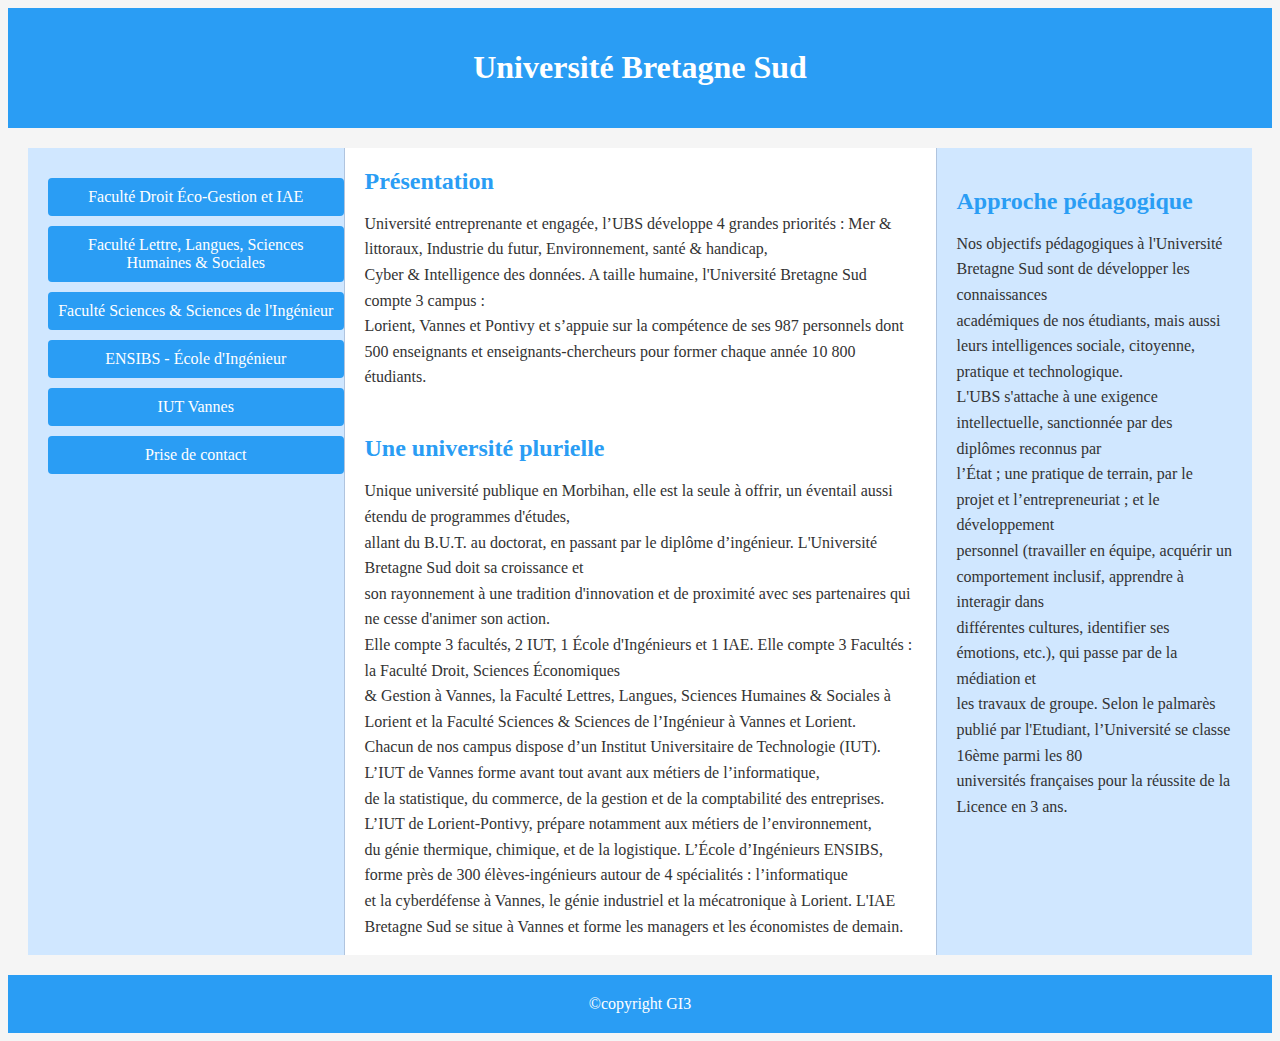
<file: index.html>
<!--page média-->
<!DOCTYPE html>
<html lang="fr">
<head>
    <!-- adapter la page aux écrans de différentes tailles-->
    <meta name="viewport" content="width=device-width, initial-scale=1.0">
    <title>Accueil</title>
    <!--insérer la Favicon-->
    <link rel="shortcut icon" href="ENSIBS.png" type="image/x-icon">
    <link rel="stylesheet" href="">
    <style>
        body {
            font-family: 'Verdana';
            color: #333333;
            background-color: whitesmoke;
            height: 100%;
            display: flex;
            flex-direction: column;
        }
        .header, .footer {
            background-color: #2a9df4;
            text-align: center;
            padding: 20px;
            color: white;
        }
        .container {
            display: flex;
            flex: 2;
            margin: 20px;
            border-radius: 8px;
            background-color: white;
        }
        .menu, .main, .right{
            padding: 20px;
        }
        .menu{
            width: 25%;
            background-color: #d0e7ff;
            border-right: 1px solid #b0c4de;
        }
        .menu a{
            background-color: #2a9df4;
            padding: 10px;
            margin-top: 10px;
            display: block;
            width: 100%;
            color: white;
            text-decoration: none;
            border-radius: 4px;
            text-align: center;
        }
        .main a:hover{
            background-color: #1c7dcf;
        }
        .main{
            width: 50%;
            padding: 0 20px;
        }
        .right{
            width: 25%;
            background-color: #d0e7ff;
            border-left: 1px solid #b0c4de;
        }
        h2{
            color: #2a9df4;
            margin-bottom: 10px;
        }
        p{
            line-height: 1.6;/*hauteur entre h2 et p*/
        }
    @media (max-width: 600px){
            .container{
                flex-direction: column;
            }
            .menu, .main, .right{
                width: 100%;
                padding: 15px 0;
                border-radius: 0;
            }
            .menu{
                border-right: none;
                border-bottom: 1px solid #b0c4de;
            }
            .right{
                border-right: none;
                border-top: 1px solid #b0c4de;
            }
        }
    </style>
</head>
<body>
   <div class="header">
    <h1>Université Bretagne Sud</h1>
   </div>
   <div class="container">
        <div class="menu">
            
            <a href="https://www-facultedseg.univ-ubs.fr/fr/index.html">Faculté Droit Éco-Gestion et IAE</a>
            <a href="https://www-facultellshs.univ-ubs.fr/fr/index.html">Faculté Lettre, Langues, Sciences Humaines & Sociales</a>
            <a href="https://www-facultesciences.univ-ubs.fr/fr/index.html">Faculté Sciences & Sciences de l'Ingénieur</a>
            <a href="ensibs.html">ENSIBS - École d'Ingénieur</a>
            <a href="https://www.iutvannes.fr/">IUT Vannes</a>
            <a href="formulaire.html">Prise de contact</a>
        </div>
        <div class="main">
            <h2>Présentation</h2>
            <p>Université entreprenante et engagée, l’UBS développe 4 grandes priorités : Mer & littoraux, Industrie du futur, Environnement, santé & handicap, <br>
                Cyber & 
                Intelligence des données. A taille humaine, l'Université Bretagne Sud compte 3 campus : <br>Lorient, Vannes et Pontivy et 
                s’appuie sur la compétence de ses 987 personnels dont 500 enseignants et enseignants-chercheurs pour former chaque année 10 800 étudiants.
                <br>
                <br></p>
            <h2>Une université plurielle</h2>
                <p>Unique université publique en Morbihan, elle est la seule à offrir, un éventail aussi étendu de programmes d'études, <br>allant du B.U.T. au doctorat, en passant par le diplôme d’ingénieur.
                L'Université Bretagne Sud doit sa croissance et <br>son rayonnement à une tradition d'innovation et de proximité avec ses partenaires qui ne cesse d'animer son action.
                <br>Elle compte 3 facultés, 2 IUT, 1 École d'Ingénieurs et 1 IAE.
                Elle compte 3 Facultés : la Faculté Droit, Sciences Économiques <br>& Gestion à Vannes, la Faculté Lettres, Langues, Sciences Humaines & Sociales à Lorient et la Faculté Sciences & Sciences de l’Ingénieur à Vannes et Lorient. 
                <br>Chacun de nos campus dispose d’un Institut Universitaire de Technologie (IUT). 
                L’IUT de Vannes forme avant tout avant aux métiers de l’informatique, <br>de la statistique, du commerce, de la gestion et de la comptabilité des entreprises. L’IUT de Lorient-Pontivy, prépare notamment aux métiers de l’environnement, 
                <br>du génie thermique, chimique, et de la logistique.
                L’École d’Ingénieurs ENSIBS, forme près de 300 élèves-ingénieurs autour de 4 spécialités : l’informatique <br>et la cyberdéfense à Vannes, le génie industriel et la mécatronique à Lorient.
                L'IAE Bretagne Sud se situe à Vannes et forme les managers et les économistes de demain.
            </p>
        </div>
        <div class="right">
            <h2>Approche pédagogique</h2>
            <p>Nos objectifs pédagogiques à l'Université Bretagne Sud  sont de développer les connaissances <br>académiques de nos étudiants,
                 mais aussi leurs intelligences sociale, citoyenne, pratique et technologique.
                <br>L'UBS s'attache à une exigence intellectuelle, sanctionnée par des diplômes reconnus par<br> l’État ;
                 une pratique de terrain, par le projet et l’entrepreneuriat ; et le développement <br>personnel (travailler en équipe, acquérir un comportement inclusif, 
                 apprendre à interagir dans <br>différentes cultures, identifier ses émotions, etc.), qui passe par de la médiation et <br>les travaux de groupe. Selon le palmarès publié par l'Etudiant, 
                 l’Université se classe 16ème parmi les 80 <br>universités françaises pour la réussite de la Licence en 3 ans.</p>
        </div>
    </div>
    <div class="footer">
        &copy;copyright GI3
    </div>
</body>
</html>
</file>
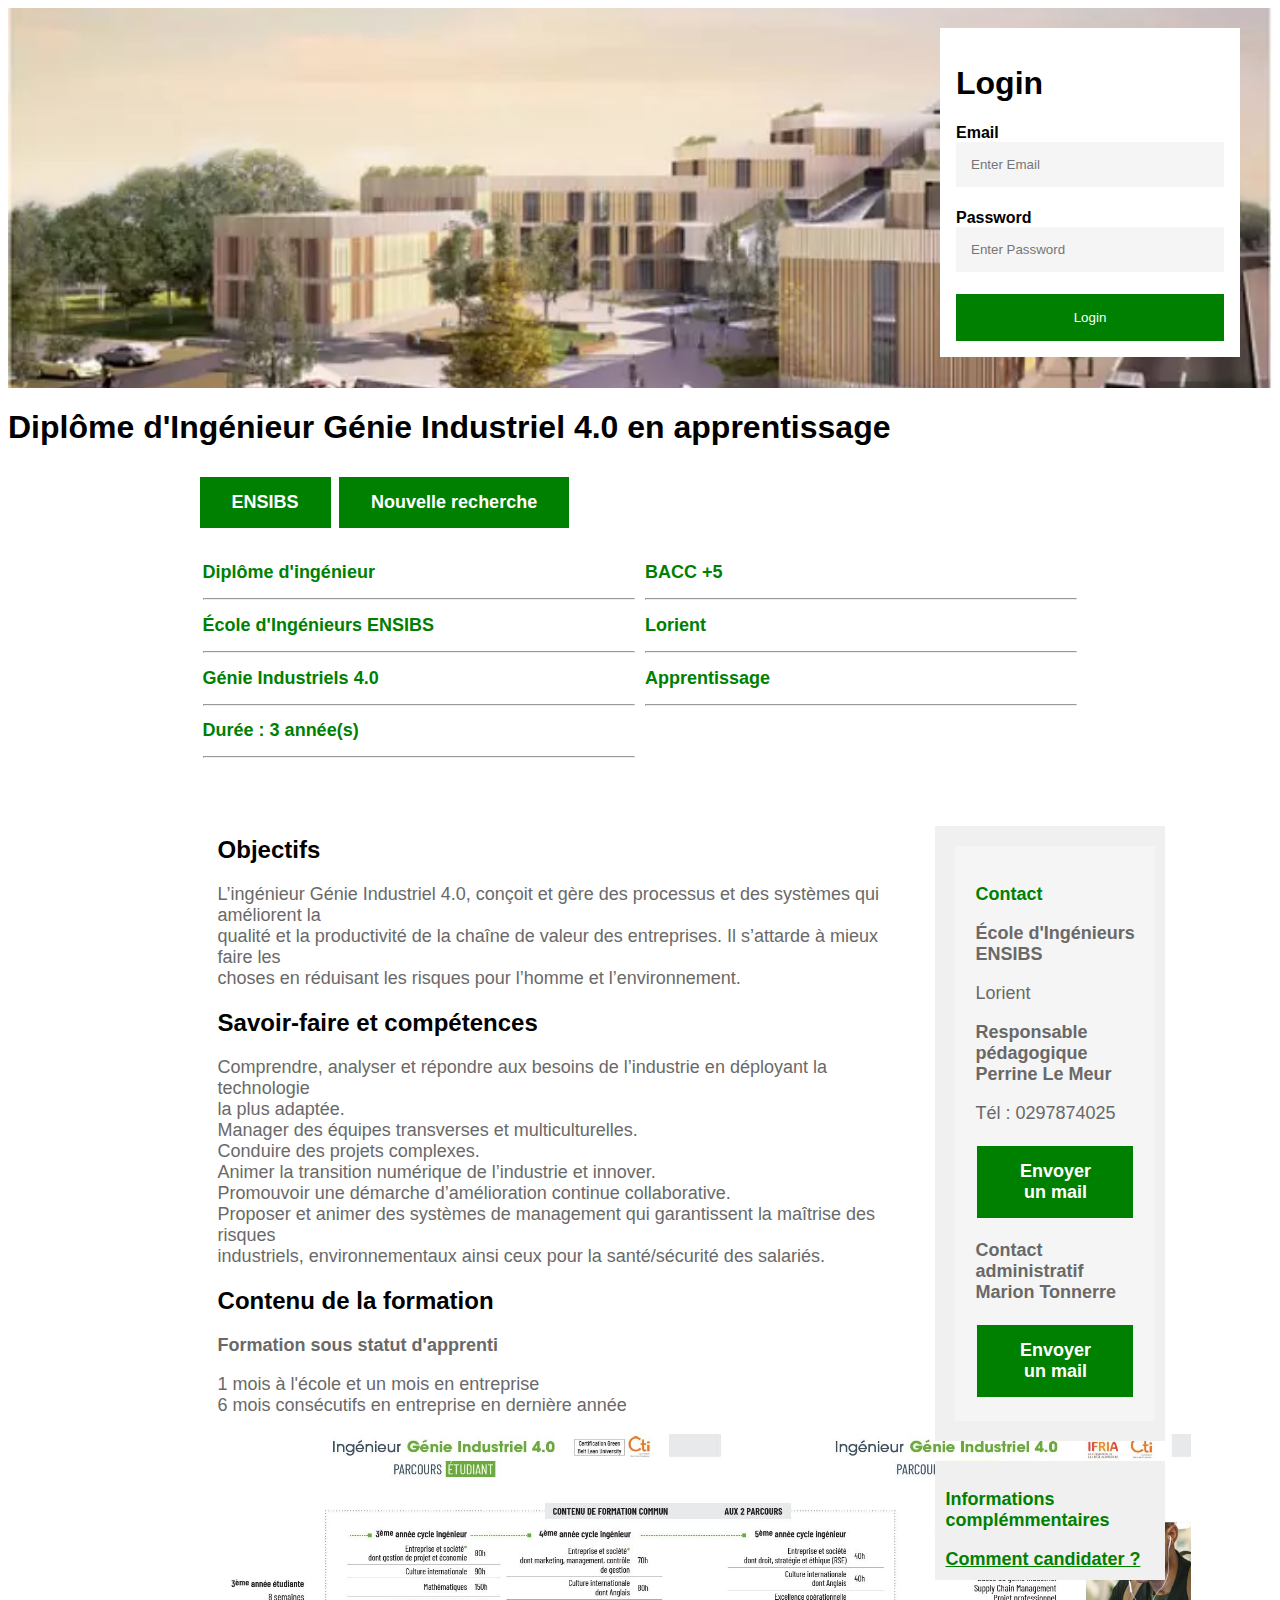
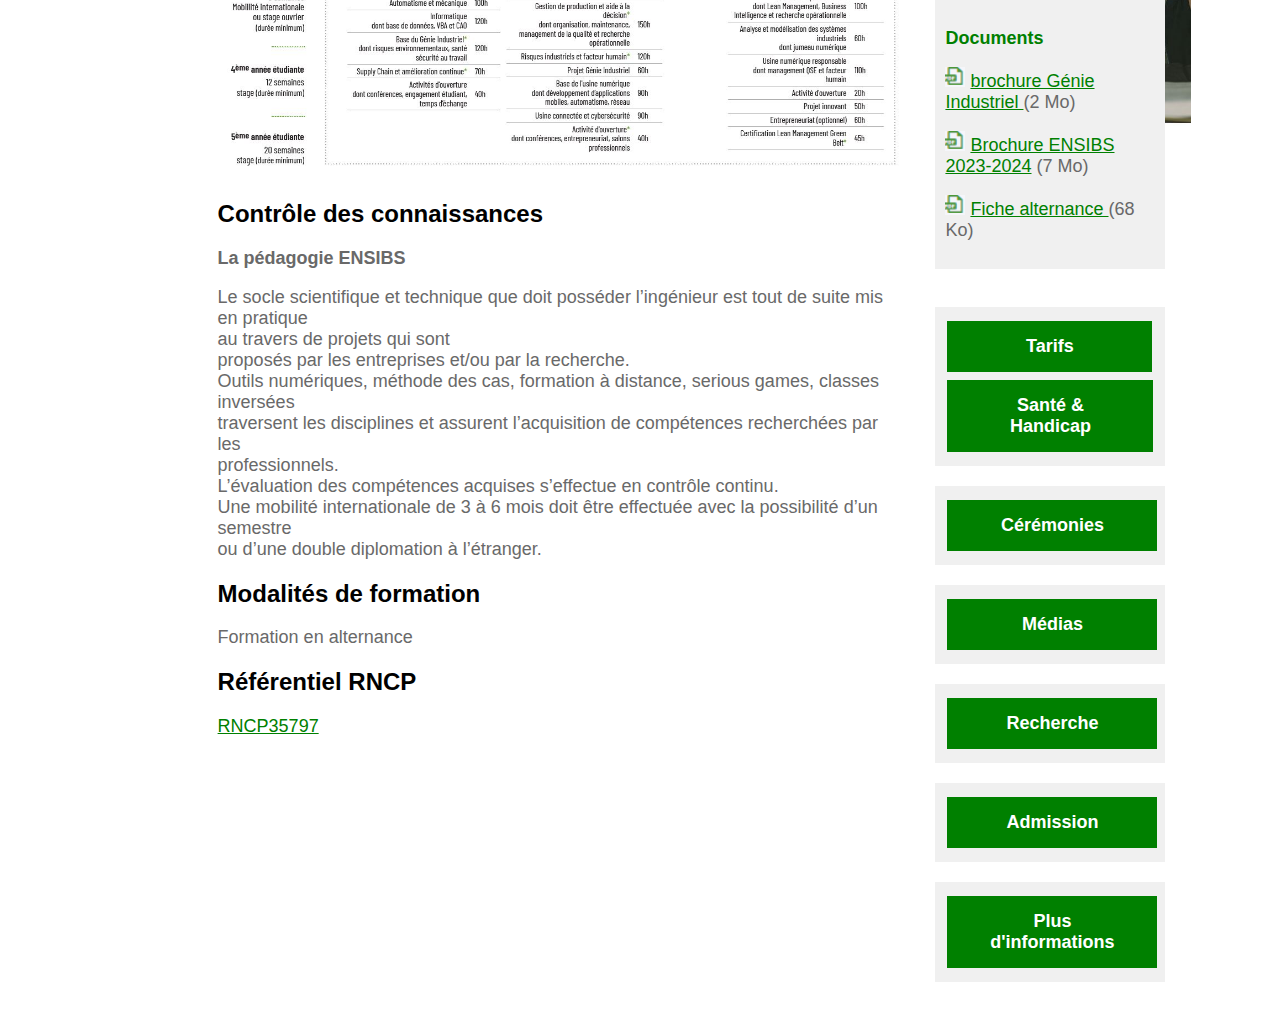
<file: apprentissage.html>
<!--Reformuler le script CSS-->
<!DOCTYPE html>
<html lang="fr" >
<head>
<title>TP1</title>

<body>
    <!--Insérer le favicon-->
    <link rel="shortcut icon" href="Icone ENSIBS.png" type="image/x-icon"> <!--link : accès à l'onglet-->
    <link rel="stylesheet" href="stylepage1.css">
    <!-- ajouter un formulaire à une image-->
    <!-- Les styles CSS-->
    </head>
    <div class="bg-img">
        <!--FENÊTRE DE CONNEXION-->
        <form class="container">
            <h1>Login</h1>
                <!--Champ saisie pour l'email-->
            <label for="email"><b>Email</b></label>
            <input type="text" placeholder="Enter Email" name="email" required>
                <!--Champ saisie pour le mot de passe-->
            <label for="psw"><b>Password</b></label>
            <input type="password" placeholder="Enter Password" name="psw" required>
                <!--Bouton pour soumettre le formulaire-->
            <button type="submit" class="btn">Login</button>
        </form>
    </div>
    
    <h1> Diplôme d'Ingénieur Génie Industriel 4.0 en apprentissage </h1>
        <!-- Bouton lien-->
    <div class="button-container">
        <a href="ensibs.html" class="button-style">ENSIBS</a>
        <a href="https://www-ensibs.univ-ubs.fr/fr/formations/rechercher-une-formation.html" class="button-style">Nouvelle recherche</a>
    </div>
    <div class="containerleftright">
        <div class="left">
        <h2 style="color: green; font-size:18px">Diplôme d'ingénieur</h2>
        <hr>
        <h2 style="color:green; font-size:18px">École d'Ingénieurs ENSIBS</h2>
        <hr>
        <h2 style="color: green; font-size:18px">Génie Industriels 4.0</h2>
        <hr>
        <h2 style="color: green; font-size:18px ">Durée : 3 année(s)</h2>
        <hr>
    </div>
    <div class="right">
        <h2 style="color: green; font-size:18px ">BACC +5</h2>
        <hr>
        <h2 style="color: green; font-size:18px ">Lorient</h2>
        <hr>
        <h2 style="color: green; font-size:18px ">Apprentissage</h2>
        <hr>
    </div>
    </div>
        <!--DÉBUT MAIN-->
        <div class="main">
            <div class="content">
        <h2>Objectifs</h2>
                <p>L’ingénieur Génie Industriel 4.0, conçoit et gère des processus et des systèmes qui améliorent la 
                    <br>qualité et la productivité de la chaîne de valeur des entreprises. Il s’attarde à mieux faire les 
                    <br>choses en réduisant les risques pour l’homme et l’environnement.</p>
        <h2>Savoir-faire et compétences</h2>
                <p>Comprendre, analyser et répondre aux besoins de l’industrie en déployant la technologie <br>la plus adaptée.
                    <br>Manager des équipes transverses et  multiculturelles.
                    <br>Conduire des projets complexes.
                    <br>Animer la transition numérique de l’industrie et innover.
                    <br>Promouvoir une démarche d’amélioration continue collaborative.
                    <br>Proposer et animer des systèmes de management qui garantissent la maîtrise des risques <br>industriels, environnementaux ainsi ceux pour la santé/sécurité des salariés.</p>
        <h2>Contenu de la formation</h2>
            <h3>Formation sous statut d'apprenti</h3>

                 <p>1 mois à l'école et un mois en entreprise

                    <br> 6 mois consécutifs en entreprise en dernière année
            
                </p>
             <img src="parcours.jfif" alt="image parcours" wigth="1000" height="342">
        <h2>Contrôle des connaissances</h2>
            <h3>La pédagogie ENSIBS</h3>
                <p>Le socle scientifique et technique que doit posséder l’ingénieur est tout de suite mis en pratique <br>au travers de projets qui sont<br>
                proposés par les entreprises et/ou par la recherche.
                    <br>Outils numériques, méthode des cas, formation à distance, serious games, classes inversées<br> traversent les disciplines et assurent l’acquisition de compétences recherchées par les<br> professionnels.
                    <br>L’évaluation des compétences acquises s’effectue en contrôle continu.
                    <br>Une mobilité internationale de 3 à 6 mois doit être effectuée avec la possibilité d’un semestre <br>ou d’une double diplomation à l’étranger.
                </p>
                    <h2>Modalités de formation</h2>
                <p>Formation en alternance</p>
        <h2>Référentiel RNCP</h2>
                <a href="https://www.francecompetences.fr/recherche/rncp/35797/">RNCP35797</a> 
                </div>

                <div class="sectionsleft">
                    <div class="sectionleft">
                <!--     première section CONTACT    -->
                        <div class="section1"> <!--Padding: espacement interne,margin: espace autour des blocs-->
                            <p style="color: green; font-weight:bold;">Contact</p>
                            <p style="font-weight:bold;">École d'Ingénieurs <br>ENSIBS</p>
                            <p>Lorient</p>
                            <p style="font-weight: bold;">Responsable
                    <br>pédagogique
                            <br>Perrine Le Meur</p>
                            <p>Tél : 0297874025</p>
                <!--     Bouton lien    -->
            <a href="mailto:perrine.le-meur@univ-ubs.fr" class="button-style">Envoyer un mail</a>
                <p style="font-weight: bold;">Contact administratif
                <br>Marion Tonnerre</p>
            <a href="mailto:marion.tonnerre@univ-ubs.fr" class="button-style">Envoyer un mail</a></div>
                    </div>
                
                <!--     deuxième section        -->
<div class="sectionleft"> <!--Padding: espacement interne,marging: espace autour des blocs-->
                <p style="color: green; font-weight:bold;">Informations <br>complémmentaires</p>
            <a style="color: green; font-size: 18px; font-weight:bold;"href="https://www-ensibs.univ-ubs.fr/fr/rejoindre-l-ensibs/en-cycle-ingenieur/candidater-1.html">Comment candidater ?</a> 

</div>

                <!--     Troisième section        -->
<div class="sectionleft"> <!--Padding: espacement interne,marging: espace autour des blocs-->
                <p style="color: green; font-weight:bold;">Documents</p>
                <p><img src="pdf.png" alt="icone pdf" width="20" height="20" >
            <a href="pdf1.pdf">brochure Génie <br>Industriel </a>
            <span>(2 Mo)</span></p>  
        
                <p style="color: green"> <img src="pdf.png" alt="icone pdf" width="20" height="20"> 
            <a href="pdf2.pdf">Brochure ENSIBS <br>2023-2024</a>
            <span>(7 Mo)</span></p> 
        
                <p style="color: green"> <img src="pdf.png" alt="icone pdf" width="20" height="20">
            <a href="pdf3.pdf">Fiche alternance </a>
            <span>(68 Ko)</span></p> 
</div>
<br>
                <div class="sectionleft">
                    <!-- Bouton lien Tarifs-->
                    <a href="https://www.univ-ubs.fr/fr/formation-initiale-continue/tarifs.html" class="button-style" style="width:205px;">Tarifs</a>   

                    <!-- Bouton lien Santé & handicap-->
                    <a href="https://www.univ-ubs.fr/fr/vie-des-campus/campus/sante-handicap.html" class="button-style">Santé & Handicap</a>
                </div>
                
                <!--Boutton cérémonie-->
    <div class="sectionleft">
        <a href="Cérémonie.html" class="button-style" style="width:210px;">Cérémonies</a>
    </div>

                <!--Boutton média-->
    <div class="sectionleft">
        <a href="Média.html" class="button-style" style="width:210px;">Médias</a>
    </div>
                <!-- Bouton recherche-->
    <div class="sectionleft">
        <a href="recherche.html" class="button-style" style="width:210px;">Recherche</a>
    </div>
                <!-- Bouton admission-->
    <div class="sectionleft">
        <a href="admission.html" class="button-style" style="width:210px;">Admission</a>
    </div>
                <!-- Bouton Plus d'informations-->
    <div class="sectionleft">
        <a href="plus_d'informations.html" class="button-style" style="width:210px;">Plus d'informations</a>
    </div>
            </div>
</div>
</body>
</html>
</file>
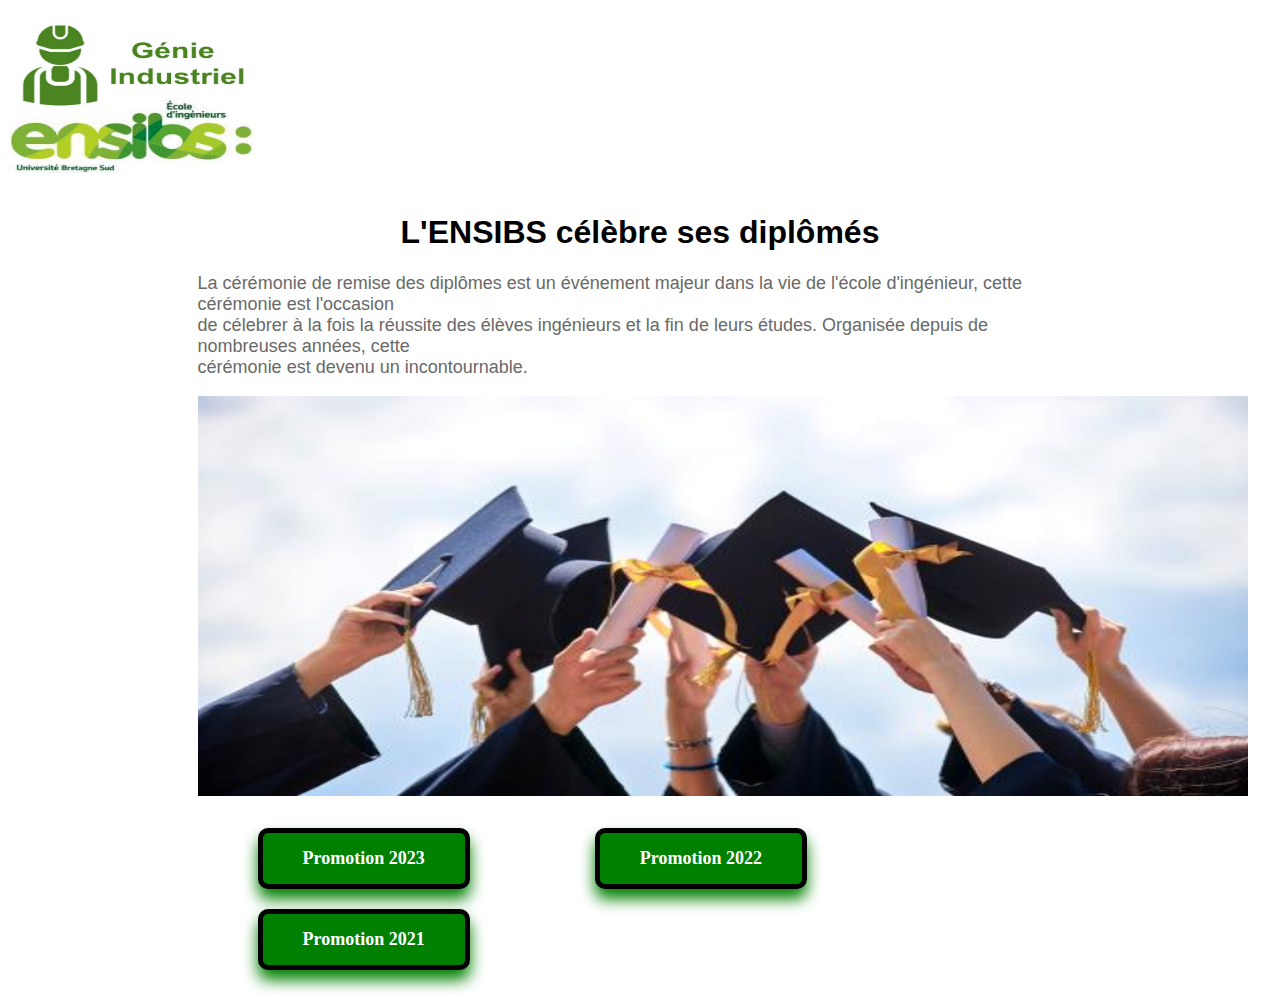
<file: Cérémonie.html>
<!--page cérémonie-->
<!DOCTYPE html>
<html>
<link rel="stylesheet" href="stylepage1.css">
<script src="cérémonie.js"></script>
    <body>
    <a href="apprentissage.html"><img src="logoGI.jpg" width=250px height=180px alt=""></a>
        <div class="containerceremony">
                <h1 style="text-align: center;">L'ENSIBS célèbre ses diplômés</h1>
                    <p style="text-align: left"> La cérémonie de remise des diplômes est un événement majeur dans la vie de l'école d'ingénieur,
                        cette cérémonie est l'occasion <br>de célebrer à la fois la réussite des élèves ingénieurs et la fin de leurs études.
                        Organisée depuis de nombreuses années, cette <br>cérémonie est devenu un incontournable. 
                    </p>
            <img id="monImage" src="cérémonie.jpg" width="1050" height="400">
                <p>
                    <button class="button-ceremony" type="button" onclick="promotion(2023)">Promotion 2023</button>
                    <button class="button-ceremony" type="button" onclick="promotion(2022)">Promotion 2022</button>
                    <button class="button-ceremony" type="button" onclick="promotion(2021)">Promotion 2021</button>
                </p>
            </div>
    </body>

</html>
</file>
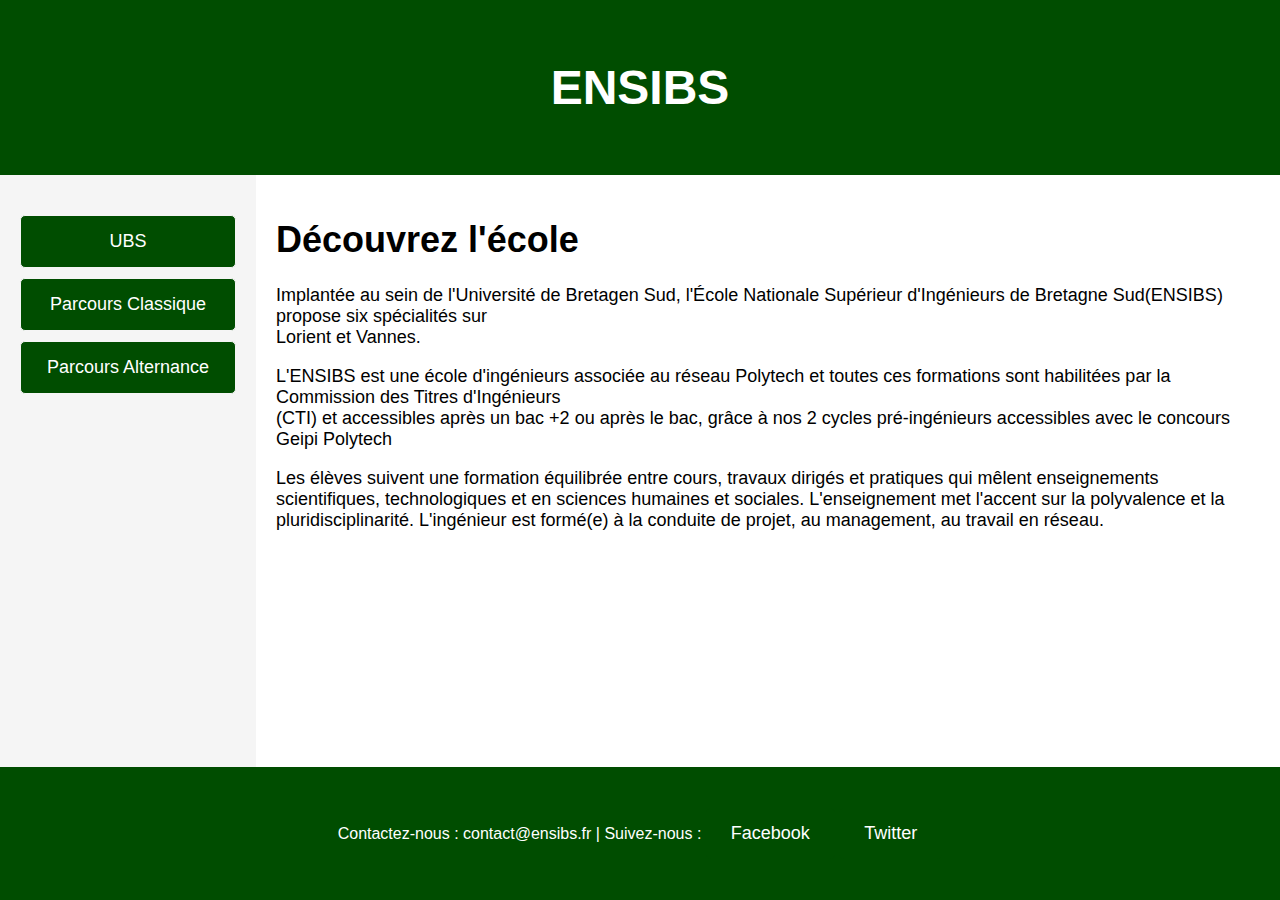
<file: ensibs.html>
<!DOCTYPE html>
<html lang="fr">
<head>
    <!-- adapter la page aux écrans de différentes tailles-->
    <meta name="viewport" content="width=device-width, initial-scale=1.0">
    <title>Accueil</title>
    <!--insérer la Favicon-->
    <link rel="shortcut icon" href="ENSIBS.png" type="image/x-icon">
    <link rel="stylesheet" href="">
    <style>
        
        html,body{
            height: 100%;
            margin: 0; /*supprimer les marges*/
            padding: 0;/*Supprimer les espacements*/
        }
        body{
            font-family: Arial;
            display: flex;
            flex-direction: column;
            background-color: white;
        }
        header, footer{
            background-color: #004d00;
            color: white;
            text-align: center;
            padding: 20px;
        }
        header{
            font-size: 32px;
        }
        footer{
            font-size: 16px;
        }
        .container{
            flex: 1;
            display: grid; 
            width: 100%; 
            margin: 0;       
        }
        nav, article{
            padding: 20px;
        }
        nav{
            background-color: whitesmoke;
            flex: 1;
            font-size: 15px;
        }
        article{
            background-color: white;
            font-size: 18px;
        }
        nav ul{
            list-style-type: none;/*Supprimer les puces ou numéros par défaut(ordonnée ou non)*/
            padding: 0;
        }
        nav ul li{
            flex: 1;
        }
        nav ul li a {
            color: black;
            font-size: 18px;
            padding: 15px;
            border: 1px solid whitesmoke;
            border-radius: 5px;
            text-align: center;
            width: 100%;
            box-sizing: border-box;/*la largeur et la hauteur incluent les bordures et les espacements
            internes*/
        }
        nav ul li a:hover{
            background-color: #004d00;
            color: white;
        }
        .btn {
            display: inline-block; /*élément en ligne*/
            padding: 15px 25px;
            margin: 5px 0;
            font-size: 18px;
            text-align: center;
            color: white;
            background-color: #004d00;
            border-radius: 5px;
            text-decoration: none;/*enlever le soulignement du texte*/
        }
        .btn:hover{
            background-color: #003300;
        }

        @media (min-width: 600px){/*règle de média apploquée lorsque la largeur de l"écran est d'au moins 600 pixels*/
            .container{
                grid-template-columns: 20% 80%;/*deux colonnes*/
                grid-template-rows: none;/*aucune ligne*/
            }
            nav{
                order: 1;/*Placé en premier dans l'ordre de la grille*/
            }
            article{
            order: 2;    
            }
        }
    </style>
</head>
<body>
    <header>
        <h2>ENSIBS</h2>
    </header>
    <div class="container">
        <nav><!--Définit un ensemble de liens de navigation-->
            <ul>
                <li><a href="index.html" class="btn">UBS</a></li>
                <li><a href ="https://www-ensibs.univ-ubs.fr/fr/formations/formations/diplome-d-ingenieur-DI/sciences-technologies-sante-STS/diplome-d-ingenieur-genie-industriel-4-0-IGEI00_207.html"
                    class="btn">Parcours Classique</a></li>
                <li><a href="apprentissage.html"class="btn">Parcours Alternance</a></li>
            </ul>
        </nav>
        <article><!--Définit un contenu indépendant-->
            <h1>Découvrez l'école</h1>
            <p>Implantée au sein de l'Université de Bretagen Sud, l'École Nationale Supérieur d'Ingénieurs de Bretagne Sud(ENSIBS)
                propose six spécialités sur <br>Lorient et Vannes.
            </p>
            <p>
                L'ENSIBS est une école d'ingénieurs associée au réseau Polytech et toutes ces formations sont habilitées par la Commission des Titres d'Ingénieurs <br>(CTI) et accessibles après 
                un bac +2 ou après le bac, grâce à nos 2 cycles pré-ingénieurs accessibles avec le concours Geipi Polytech
            </p>
            <p>
                Les élèves suivent une formation équilibrée entre cours, travaux dirigés et pratiques qui mêlent enseignements scientifiques, technologiques et en sciences humaines et sociales. 
                L'enseignement met l'accent sur la polyvalence et la pluridisciplinarité. L'ingénieur est formé(e) à la conduite de projet, au management, au travail en réseau.
            </p>
        </article>
    </div>
    <footer>
        <p>
            Contactez-nous : contact@ensibs.fr | Suivez-nous : 
            <a href="https://www.facebook.com/ENSIBS.Lorient.Vannes/" class="btn">Facebook</a>
            <a href="https://x.com/ENSIBS" class="btn">Twitter</a>
        </p>
    </footer>
</body>

</html>
</file>
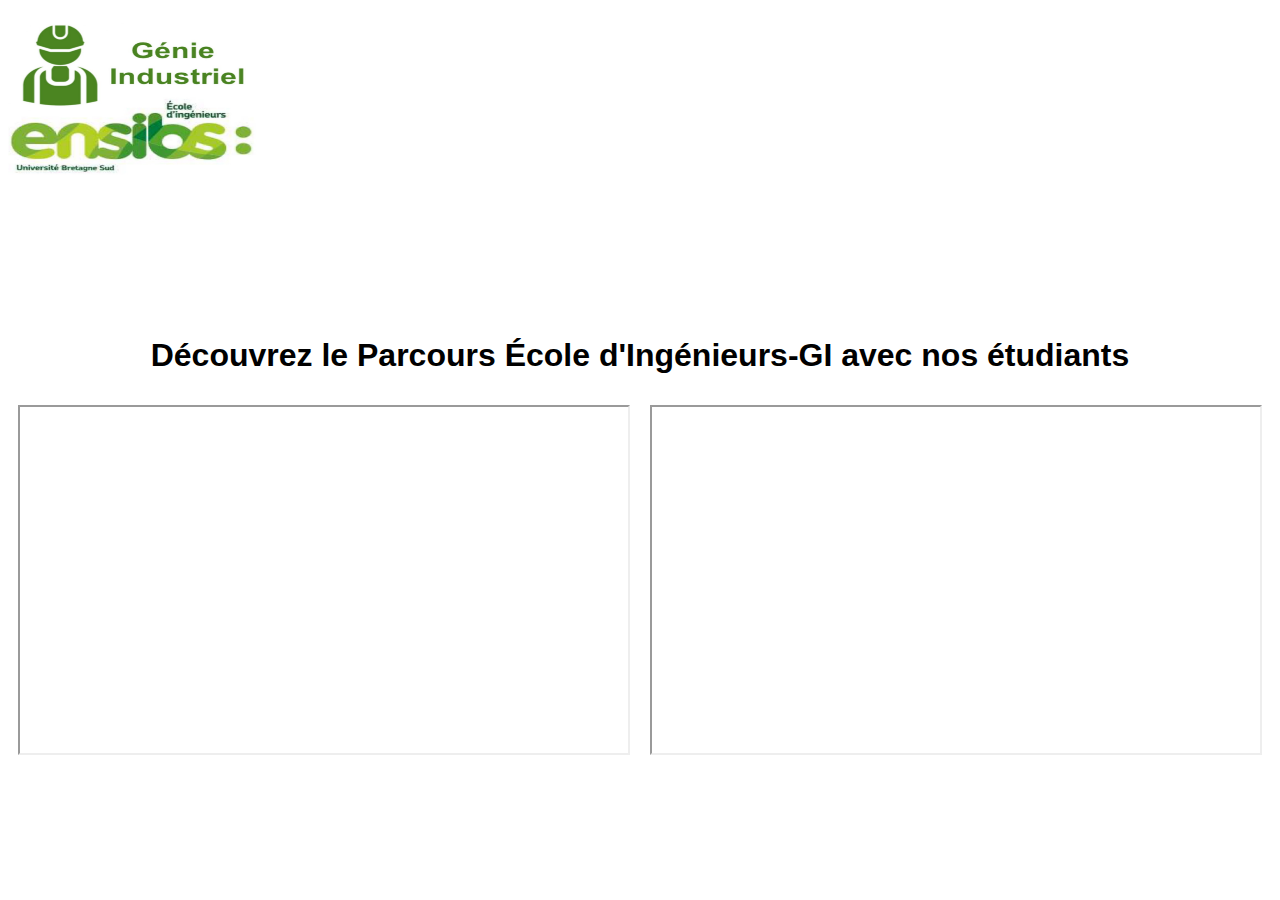
<file: Média.html>
<!--page média-->
<!DOCTYPE html>
<html lang="fr">
<link rel="stylesheet" href="stylepage1.css">
<head>
    <title> Vidéos ENSIBS </title>
</head>
<body>
    <a href="apprentissage.html"><img src="logoGI.jpg" width=250px height=180px alt=""></a>
<div class="containerMedia">
    <h1 style="text-align: center;">Découvrez le Parcours École d'Ingénieurs-GI avec nos étudiants</h1>
        <div class="video-container">
            <div class="video">
            <iframe src="https://www.youtube.com/embed/1ERXlA3f91E"
                title="video1"
                allow="accelerometer: autoplay; "
                allowfullscreen>
            </iframe>
            </div>
       <div class="video">
            <iframe src="https://www.youtube.com/embed/W_ODRlg3KkU"
                title="video2"
                allow="accelerometer: autoplay;"
                allowfullscreen>
            </iframe>
        </div>
    </div>
 </div>
</body>
</html>
</file>
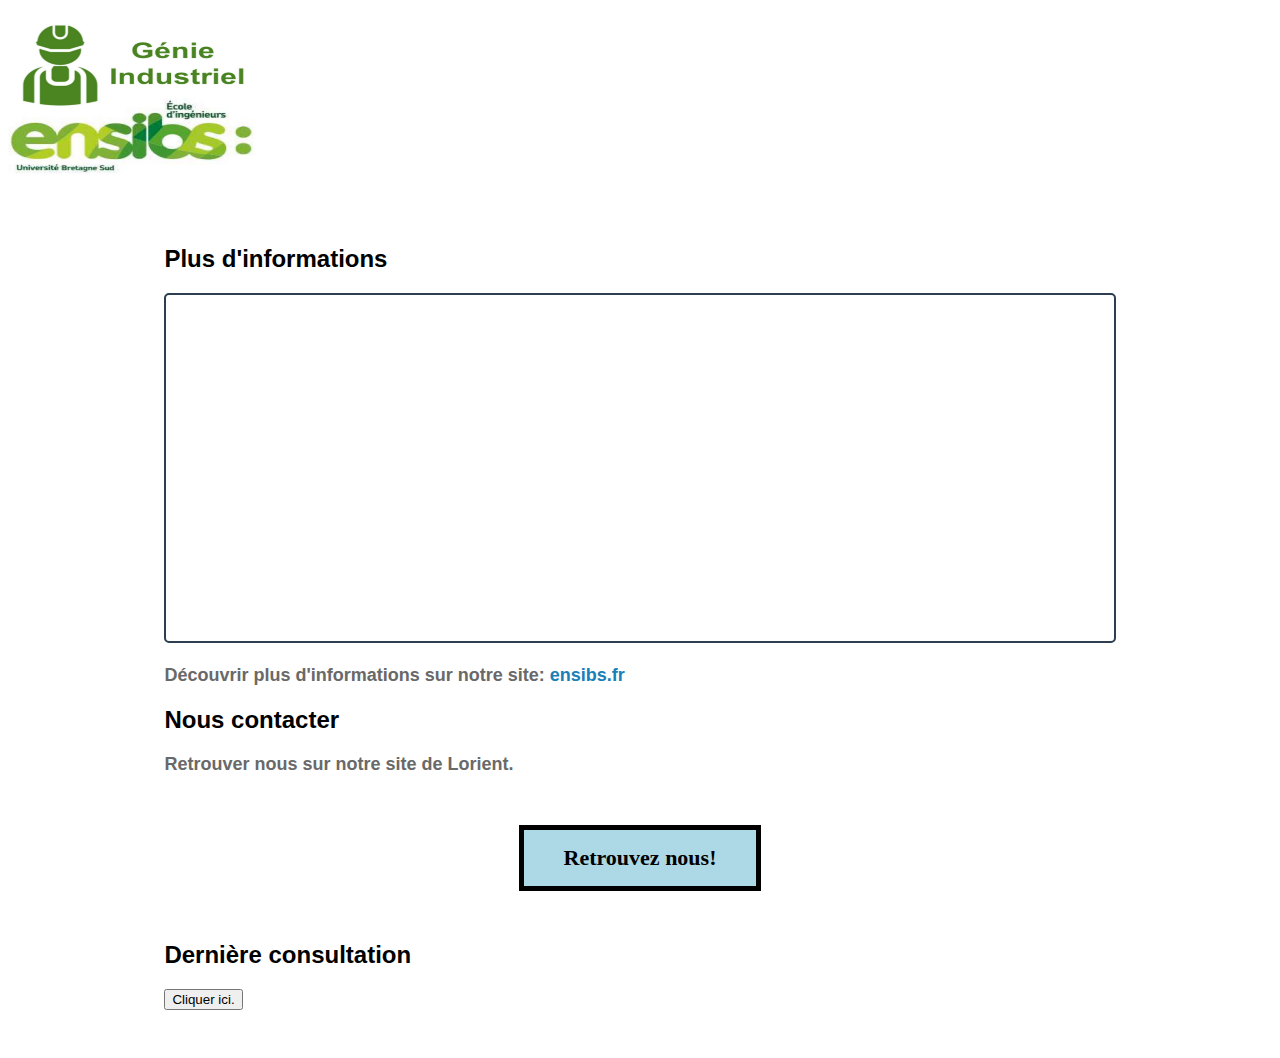
<file: plus_d'informations.html>
<!--page plus d'informations-->
<!DOCTYPE html>
<html>
<link rel="stylesheet" href="stylepage1.css">
<script src="cérémonie.js"></script>
    <body>
    <a href="apprentissage.html"><img src="logoGI.jpg" width=250px height=180px alt=""></a>
    <div class="container_informations">
        <!--page plus d'informations: ajouter un cadre en ligne-->
        <!--iframe : afficher une page web dans une page web-->
        <h2>Plus d'informations</h2>
        <iframe src="https://www-ensibs.univ-ubs.fr/fr/index.html" height="300px"width="100%" id="Iframe_ENSIBS"></iframe>
        <h3>Découvrir plus d'informations sur notre site: <a href="https://www-ensibs.univ-ubs.fr/fr/formations/formations-d-ingenieurs/genie-industriel-4-0.html" 
        target="iframe_GI" id="Iframe_ENSIBS_a">ensibs.fr</a></h2>
    
    
        <!--modifier le contenu et le style par JS-->
    <h2>Nous contacter</h2>
    <h3 id="MyfooterJS2">Retrouver nous sur notre site de Lorient.</h3>
            <script>
                function myFunction(){
                    document.getElementById("MyfooterJS2").style.fontSize="35px";
                    document.getElementById("MyfooterJS2").style.color="black";
                    document.getElementById("MyfooterJS2").style.backgroundColor="#2980b9";
                    document.getElementById("MyfooterJS2").innerHTML="Adresse : 17 Bd Flandres Dunkerque 1940, 56100 Lorient";
                }
            </script>
            <button type="button" onclick="myFunction()" id="button-myfooter">Retrouvez nous!</button>

            <!--Affichagae de la date et de l'heure par JS-->
            <h2>Dernière consultation</h2>
            <button type="button" id="button-myfooter-information" 
            onclick="document.getElementById('consultation').innerHTML =
            new Date().toLocaleString('fr-FR', {weekday : 'long', year:'numeric', month:'long', day:'numeric', hour:'2-digit', 
            minute:'2-digit',second:'2-digit'})">
            <!--toLocaleString permet d'afficher la date sous forme de chaine de caractère-->
            Cliquer ici.
            </button>
            <p id="consultation"></p>
    </div>
</body>
</html>
</file>
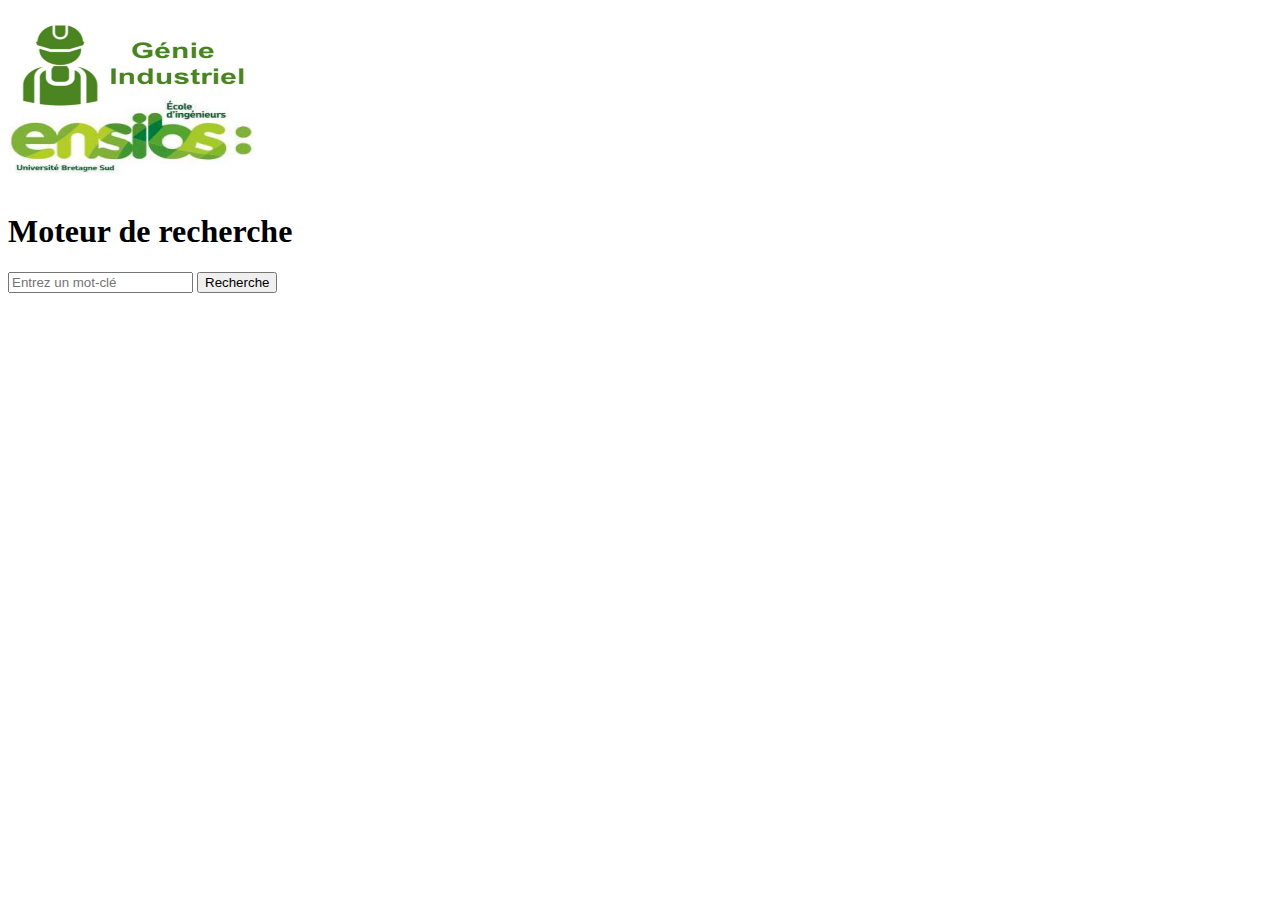
<file: recherche.html>
<!--pade de recherche javascript: formulaire recherche-->
<!DOCTYPE html>
<html lang="fr">
    <head>
        <title>Recherchejavascript</title>
        <script src="recherche.js" defer></script> <!--defer : force l'éxecution-->
    </head>
    <body>
        <!--Lien vers la page1-->
        <a href="apprentissage.html"><img src="logoGI.jpg" width="250" height="180" alt="Logo"></a>
        <h1>Moteur de recherche</h1>

        <!--Formulaire de recherche-->
        <form id="formulairerechercheJS">
            <!--Champ de saisie pour le mot clé-->
            <input type="text" id="recherche mot" placeholder="Entrez un mot-clé" required>
            <!-- placeholder: texte indicatif dans le champ de saisi; required : champ obligatoire-->
            <!--Bouton de soumission-->
            <button type="submit">Recherche</button>
        </form>
        <!--Div pour afficher les résultats de la recherche-->
        <div id="resultas"></div>
    </body>
</html>
</file>
<file: stylepage1.css>
body, html {/*Styles de base pour html et nody pour s'assurer que l'interface utilisateur utilise toute la hauateru disponiblee et utilise une police lisible*/
    height: 100%;
    font-family:Arial;
    display:flex;
    flex-direction:column;
}
*{
box-sizing: border-box;
}

/*configuration du background pour .bg-img*/
.bg-img {
/*l'image utilisée*/
    background-image: url("C.png"); /*Image de fond centrée*/
    min-height: 380px;/*Hauteur minimale pour l'image de fond*/
/*centrer l'image*/
    background-position: center;
    background-size:cover;/*l'image de fond couvre tout l'espace disponible*/
}


/*Styles pour le conteneur du formulaire*/
.container {
    position:absolute;/*Position absolue par rapport à son parent relatif .bg-img*/
    right:20px;/*Droite fixée à 20px du bord droite*/
    margin: 20px;/*Marge autour du conteneur*/
    max-width:300px;/*Largeur maximale du conteneur*/
    padding: 16px;/*Espacement interne autour du contenu du conteneur*/
    background-color:white;
}
/*Styles pour les inputs*/
input[type=text], input[type=password]{
    width:100%;/*Prend toute la largeur du conteneur*/
    padding:15px;
    margin-bottom:22px; /*marge en bas pour entrer les entrées*/
    border: none;
    background: whitesmoke;
}

/*Style du bouton de soumission*/

.btn {
    background-color: green;
    color:white;
    padding: 16px 20px;/*padding autour du texte du bouton*/
    border:none;
    cursor:pointer;
    width:100%;/*largeur complète du conteneur*/
}
p,h3{ /*Appliquer les modification sur les balises p et h3*/
    color: dimgray; /*Couleur*/
    font-size:18px; /*Taille*/
}
.button-style {
        background-color: green; /*Couleur de fond*/
        border: none; /*Pas de bordure*/
        color: white; /*Couleur du texte*/
        padding: 15px 32px; /* Espacement du texte*/
        text-align: center; /*alignement du texte*/
        text-decoration: none;/*Pas de soulignement*/
        display: inline-block; /*Type d'affichage*/
        font-size: 18px; /*Taille de police*/
        margin: 4px 2px; /*Taille de la police*/
        cursor: pointer;/*Forme du curseur*/
        font-weight: bold; /*Appliquer ke sstyle gras*/
    }
a{
    color: green;
    font-size: 18px;
}
span{
    color:dimgray;
}
.section1{
    background-color: whitesmoke;
    color: dimgray;
    width: 200px;
    height: auto;
    font-size:18px;
    padding:20px;
    margin:10px;
}
.section2{
    background-color: whitesmoke;
    color: dimgray;
    width: 200px;
    height: auto;
    font-size:18px;
    padding:20px;
    margin:10px;
}
.section3{
    background-color: whitesmoke;
    color: dimgray;
    width: 200px;
    height: auto;
    font-size:18px;
    padding:20px;
    margin:10px;
}
.main{
display: flex;
    flex: 1; /*nombre de section après la première section*/
    width: 70%; /*Ajoute des marges de 30% de chaque côté*/
    margin: 20px auto;
}
.content{
    width:80%;
    padding:20px;
}
    .sectionsleft{
    width:40%;
    display: flex;
    flex-direction: column;
    padding:20px;
}
.sectionleft{
    background-color: #f0f0f0;
    width:230px;
    padding:10px;
    margin:10px;
}
.containerleftright{
    display: flex;
    justify-content: space-between;
    width:70%;
    margin: 5px auto; /* Centre le contenu horizontalement*/
}
.left, .right{
    width:60%;
    padding: 5px;
}
.button-container{
    margin:20px 0;
    width:70%;
    margin: 5px auto; /* Centre le contenu horizontalement*/

}
.containerceremony{
    width: 70%;
    margin: auto; /* Centre le contenu horizontalement*/
}
.button-ceremony{
    background-color: green;/* Couleur de fond du boutton*/
    color: white;/*Couleur du texte*/
    border: 5px solid black;/*Bordure dorée*/
    padding: 15px 40px;/* Espacement intérieur*/
    text-align: center;/*Alignement du texte*/
    font-size: 18px;/*Taille de la police*/
    font-weight: bold;/* Poids de la police*/
    margin: 10px 60px;/*Marges*/ 
    border-radius: 10px;/* 10: coins arrondis*/
    box-shadow: 0 10px 15px green;/* 0:effet, Ombre*/
    font-family: 'Times New Roman';/* Typographie*/
}
.containerMedia{
    width:100%;
    margin: auto;/*Centrer le contenu*/
}
.video-container{
    display: flex;
    justify-content: space-around; /* Espacement égal entre les vidéos */
    align-items: center;
    margin-top: 20px;
}
.video{
    flex:1;
    margin:10px;
}
iframe{/*Balise pour intégrer la vidéo youtube, avec des attributs */
    width:100%;
    height: 350px;
}
.container_informations{
    width: 80%;
    margin: 2px auto; /*Centre le contenu*/
    padding: 30px;
}
table, th, td {
    border: 1px solid black;
    border-collapse: collapse; /*bordures adjacentes des cellules*/
}
th{
    text-align: left;
}

/*Table2*/
caption{
    caption-side: top;/*Légende au-dessus du tableau*/
    font-size: 18px;
    margin-bottom: 10px;/*Espace entre la légende et le tableau*/
    font-weight: bold;
    text-align: center;/*Centrer la légende*/
    color: green; /*Couleur verte*/
}

/*Styles spcifiques pour le troisième tableau*/
.third-table{
    border: 1px solid;
    border-collapse: collapse;
}
.third-table tr:nth-child(even){
    background-color: rgba(150,212, 212, 0.4);

}
.third-table th:nth-child(even), .third-table td:nth-child(even){
    background-color: rgba(150,212, 212, 0.4);
    
}

/*Élément avec Id "myfooter"*/
/* Le "#" est le pointeur de l'Id
Le "." celui de la classe*/
#myfooter{
    background-color:lightblue;
    color: black;
    padding: 40px;
    text-align: center;
}

/*Pied de page avec bouton*/
#myfooterJS{
    font-size: 36px;
    text-align: center;
    margin-top: 20px;
    text-transform: uppercase;/*Transformer le texte en majuscule et LOWERCASE pour minuscule*/
    letter-spacing: 2px;
}
#myfooterJS:hover{/*Styles lorsque l'élément "myfooter"est survolé*/
    color:green;
}
#button-myfooter{
    display: block; /*Afficher tant que bloc pour occuper toute la largeur*/
    margin: 50px auto;
    cursor: pointer;
    background-color: lightblue; /*Couleur de fond du bouton*/
    color: black;/* Couleur du texte*/
    border: 5px solid black; /*Bordure*/
    padding: 15px 40px;/*Espacemnt intérieur*/
    text-align: center; /*Alignement du texte*/
    font-size: 22px;/*Taille de la police*/
    font-weight: bold;/*Poids de la police*/
    font-family: 'Times New Roman';/*Typographie*/
}
#button-myfooter:hover{
    background-color:green;
}
/*Style pour l'iframe*/
#Iframe_ENSIBS{
    border: 2px solid #2c3e50;
    border-radius: 5px; /*Coins arrondis*/
}
#Iframe_ENSIBS_a{
    color: #1980b9; /* Couleur du texte des liens*/
    text-decoration: none; /* Supprime la décoration par défaut (soulignement)*/
    font-weight: bold; /*Texte en gras*/
}
#Iframe_ENSIBS_a:hover{
    text-decoration: underline; /*Soulignement du texte au survol*/
    color: green;
}
</file>
